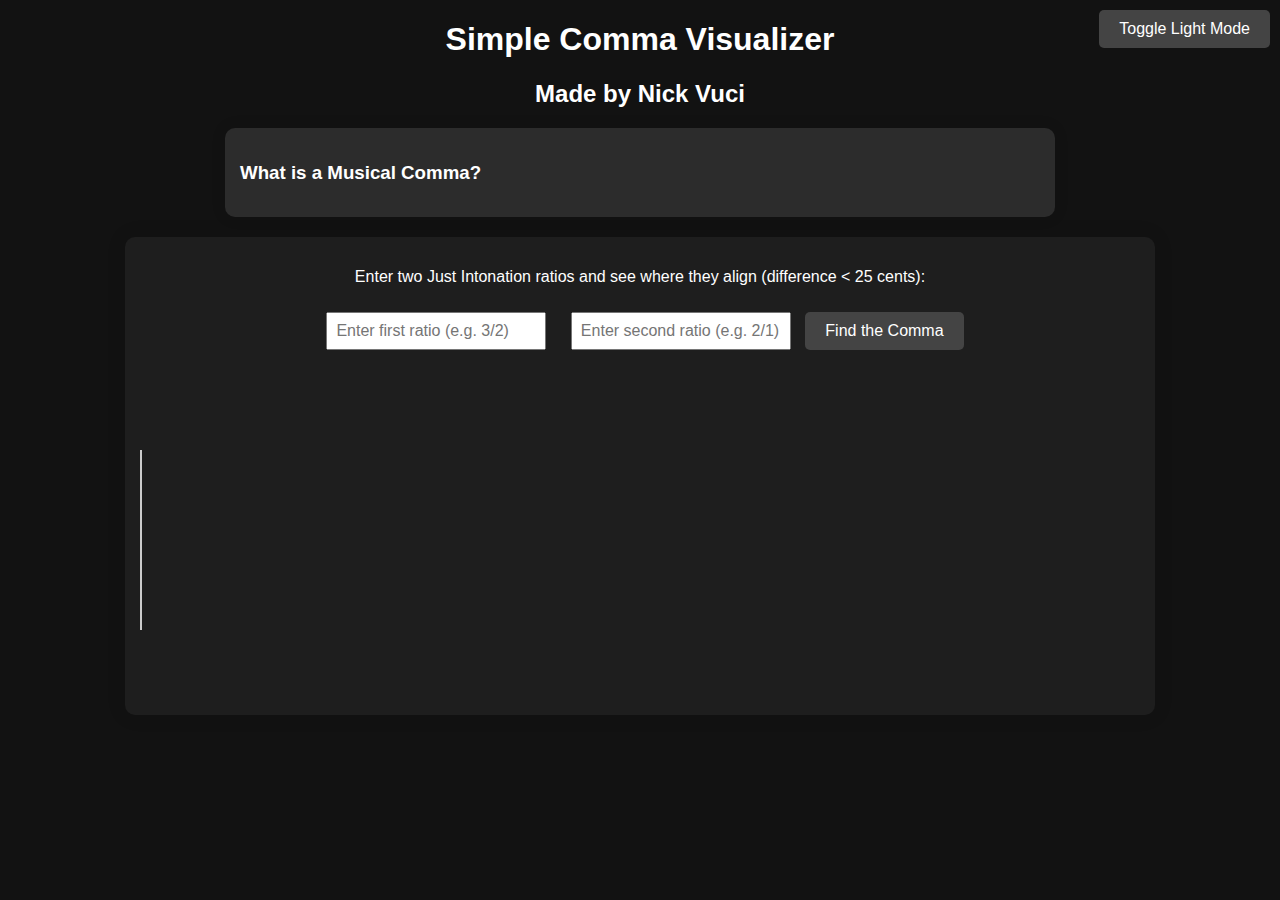
<file: index.html>
<!-- index.html -->
<!DOCTYPE html>
<html lang="en">
<head>
    <meta charset="UTF-8">
    <meta name="viewport" content="width=device-width, initial-scale=1.0">
    <title>Simple Comma Visualizer</title>
    <link rel="stylesheet" href="https://cdnjs.cloudflare.com/ajax/libs/font-awesome/6.0.0-beta3/css/all.min.css" integrity="sha384-k6RqeWeci5ZR/Lv4MR0z4JcG7uj6C0qP+/Jr8ABST4e1RvXK6M7u2GRUOXFQ0kT8" crossorigin="anonymous">
    <link rel="stylesheet" href="styles.css">
</head>
<body class="dark-mode">
    <button onclick="toggleDarkMode()" style="position: fixed; top: 10px; right: 10px;">Toggle Light Mode</button>
    <h1>Simple Comma Visualizer</h1>
    <h2>Made by Nick Vuci</h2>
    <div class="explanation">
        <h3 onclick="toggleExplanation()" style="cursor: pointer;">What is a Musical Comma?</h3>
        <div id="explanation-text">
            <p>A <strong>musical comma</strong> is a small interval that arises from the discrepancy between different tuning systems in just intonation. It is the difference between two intervals that are theoretically the same but derived through different stacking of ratios. For example, stacking twelve perfect fifths (ratio 3/2) and comparing it to seven octaves (ratio 2/1) yields a small difference known as the Pythagorean comma.</p>
            <p>This tool allows you to explore such discrepancies by entering two different ratios, stacking them, and visually seeing where they align.</p>
        </div>
    </div>

    <div class="container">
        <p>Enter two Just Intonation ratios and see where they align (difference < 25 cents):</p>
        <input type="text" id="ratio1" placeholder="Enter first ratio (e.g. 3/2)" />
        <input type="text" id="ratio2" placeholder="Enter second ratio (e.g. 2/1)" />
        <button onclick="startStacking()">Find the Comma</button>

        <div class="stack-container">
            <div class="stacked-visual" id="stacked-visual">
                <!-- Stationary black line as the starting point -->
                <div class="stationary-line"></div>
            </div>
        </div>

        <div class="results" id="results"></div>
    </div>

    <script src="script.js"></script>
</body>
</html>
</file>
<file: styles.css>
body {
    font-family: Arial, sans-serif;
    text-align: center;
    background-color: #f0f8ff;
}

.container {
    margin: 20px auto;
    padding: 15px;
    max-width: 1000px;
    background-color: white;
    border-radius: 10px;
    box-shadow: 0 0 20px rgba(0, 0, 0, 0.1);
}

input {
    padding: 8px;
    margin: 10px;
    font-size: 16px;
    width: 200px;
}

button {
    padding: 10px 20px;
    font-size: 16px;
    background-color: #28a745;
    color: white;
    border: none;
    cursor: pointer;
    border-radius: 5px;
}

button:hover {
    background-color: #218838;
}

.stacked-visual {
    margin-top: 20px;
    display: flex;
    justify-content: space-between;
    position: relative;
    width: 1000px;
    margin-left: auto;
    margin-right: auto;
    height: 300px;
}

.stationary-line {
    width: 2px;
    height: 180px;
    background-color: black;
    position: absolute;
    left: 0;
    top: 70px;
    z-index: 2;
}

.line {
    width: 1px;
    height: 80px;
    background-color: #007bff;
    position: absolute;
    bottom: 150px;
    z-index: 1;
}

.line2 {
    width: 1px;
    height: 80px;
    background-color: #dc3545;
    position: absolute;
    bottom: 50px;
    z-index: 1;
}

.matching-point {
    background-color: #32cd32 !important;
}

.results {
    margin-top: 20px;
    font-size: 18px;
}

.highlight {
    color: #dc3545;
    font-weight: bold;
}

.dark-mode {
    background-color: #121212;
    color: #ffffff;
}

.dark-mode .container {
    background-color: #1e1e1e;
    color: #ffffff;
}

.dark-mode button {
    background-color: #444;
    color: #fff;
}

.dark-mode button:hover {
    background-color: #555;
}

.dark-mode .stationary-line {
    background-color: #ccc;
}

.dark-mode .line {
    background-color: #00bfff;
}

.dark-mode .line2 {
    background-color: #ff6347;
}

.explanation {
    max-width: 800px;
    margin: 20px auto;
    padding: 15px;
    text-align: left;
    background-color: #f9f9f9;
    border-radius: 10px;
    box-shadow: 0 0 15px rgba(0, 0, 0, 0.1);
}

.dark-mode .explanation {
    background-color: #2c2c2c;
}

.highlight {
    animation: highlight-animation 1s infinite alternate;
}

@keyframes highlight-animation {
    0% {
        background-color: yellow;
    }
    100% {
        background-color: orange;
    }
}

#explanation-text {
    max-height: 0;
    overflow: hidden;
    transition: max-height 0.5s ease-out;
}
</file>
